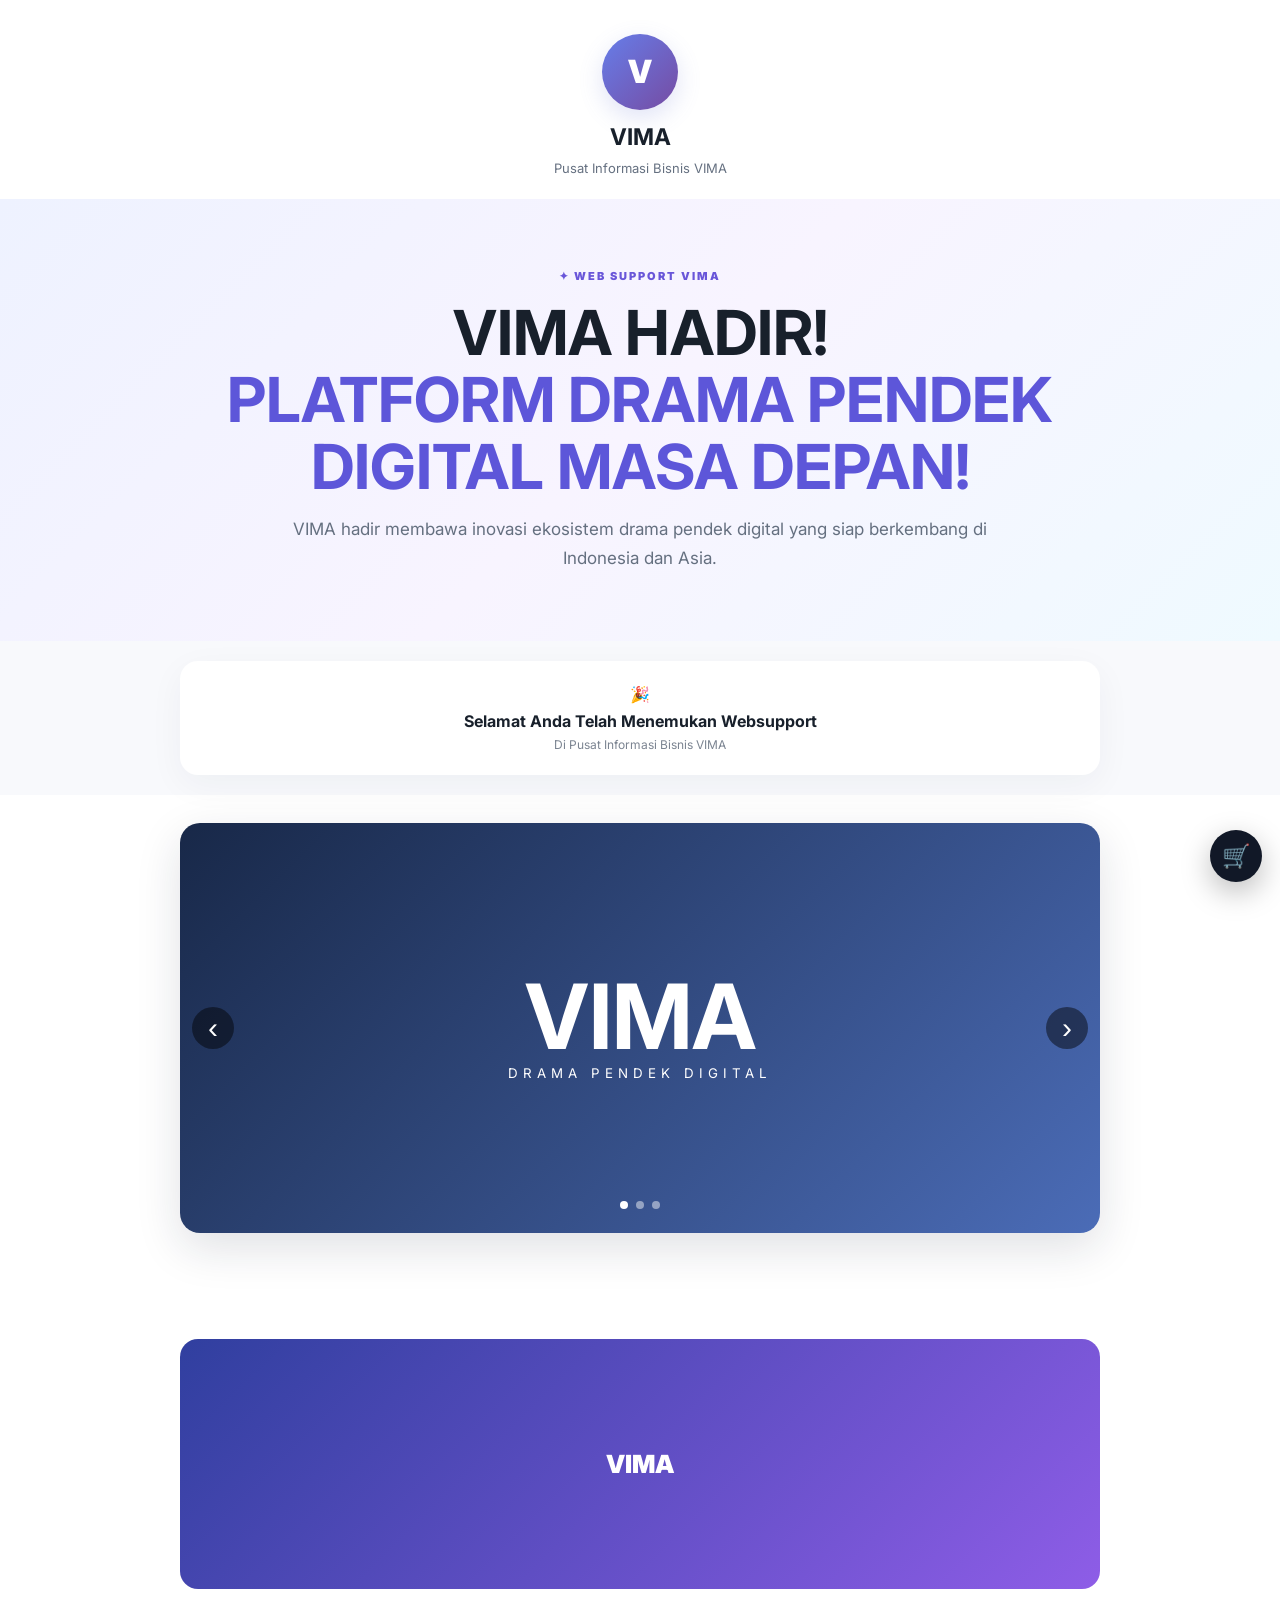
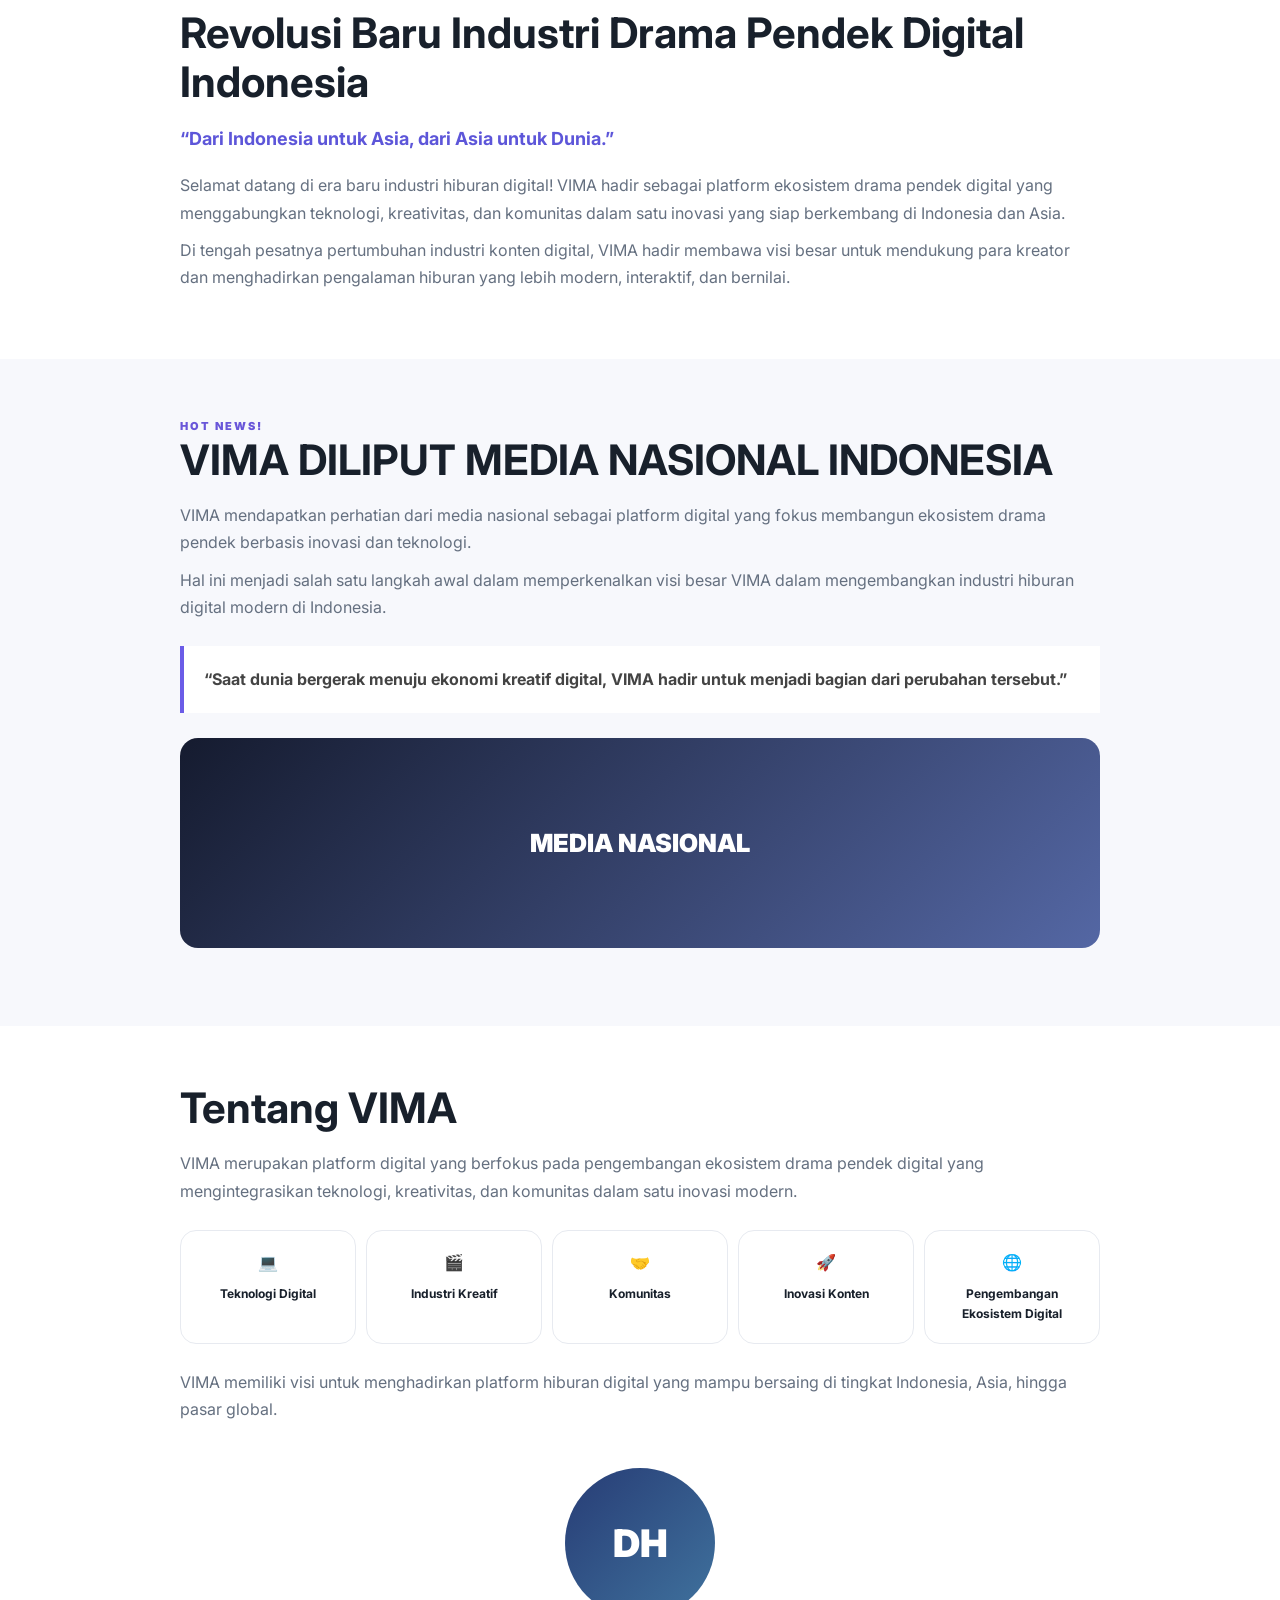
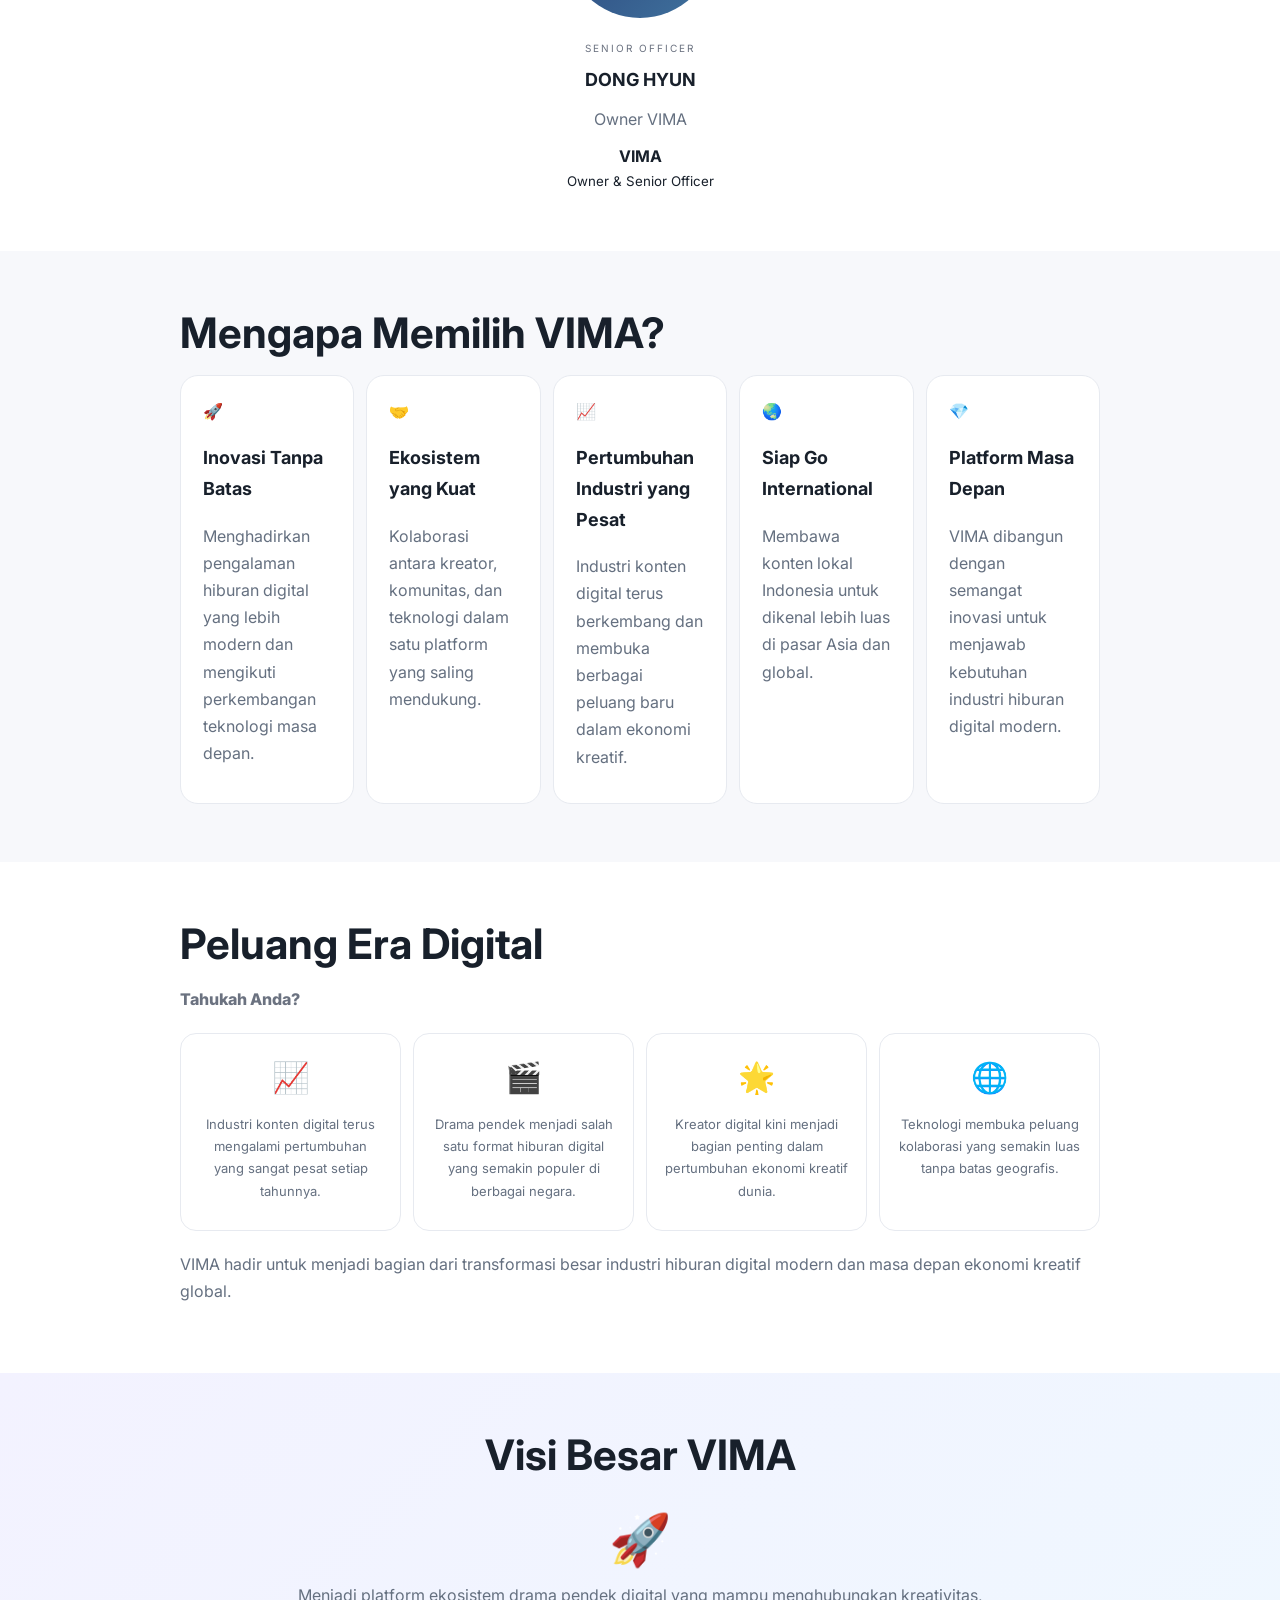
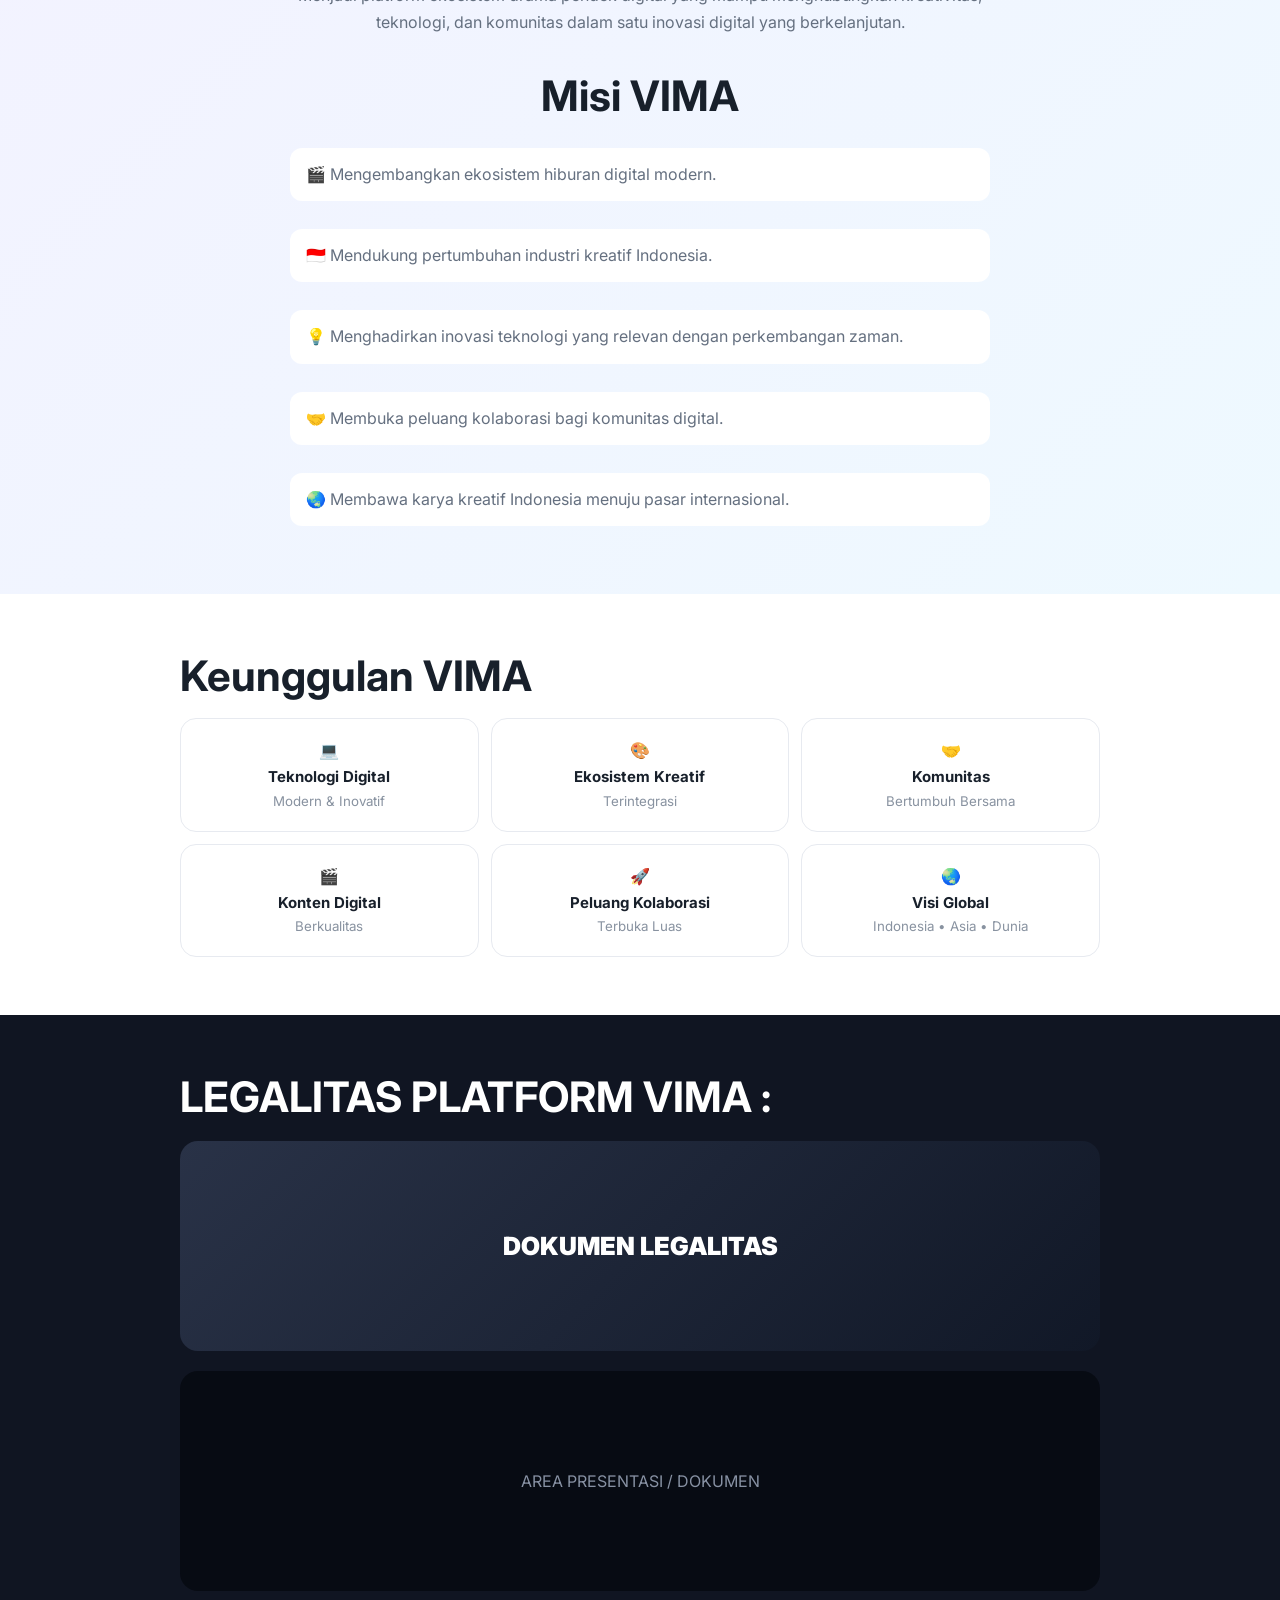
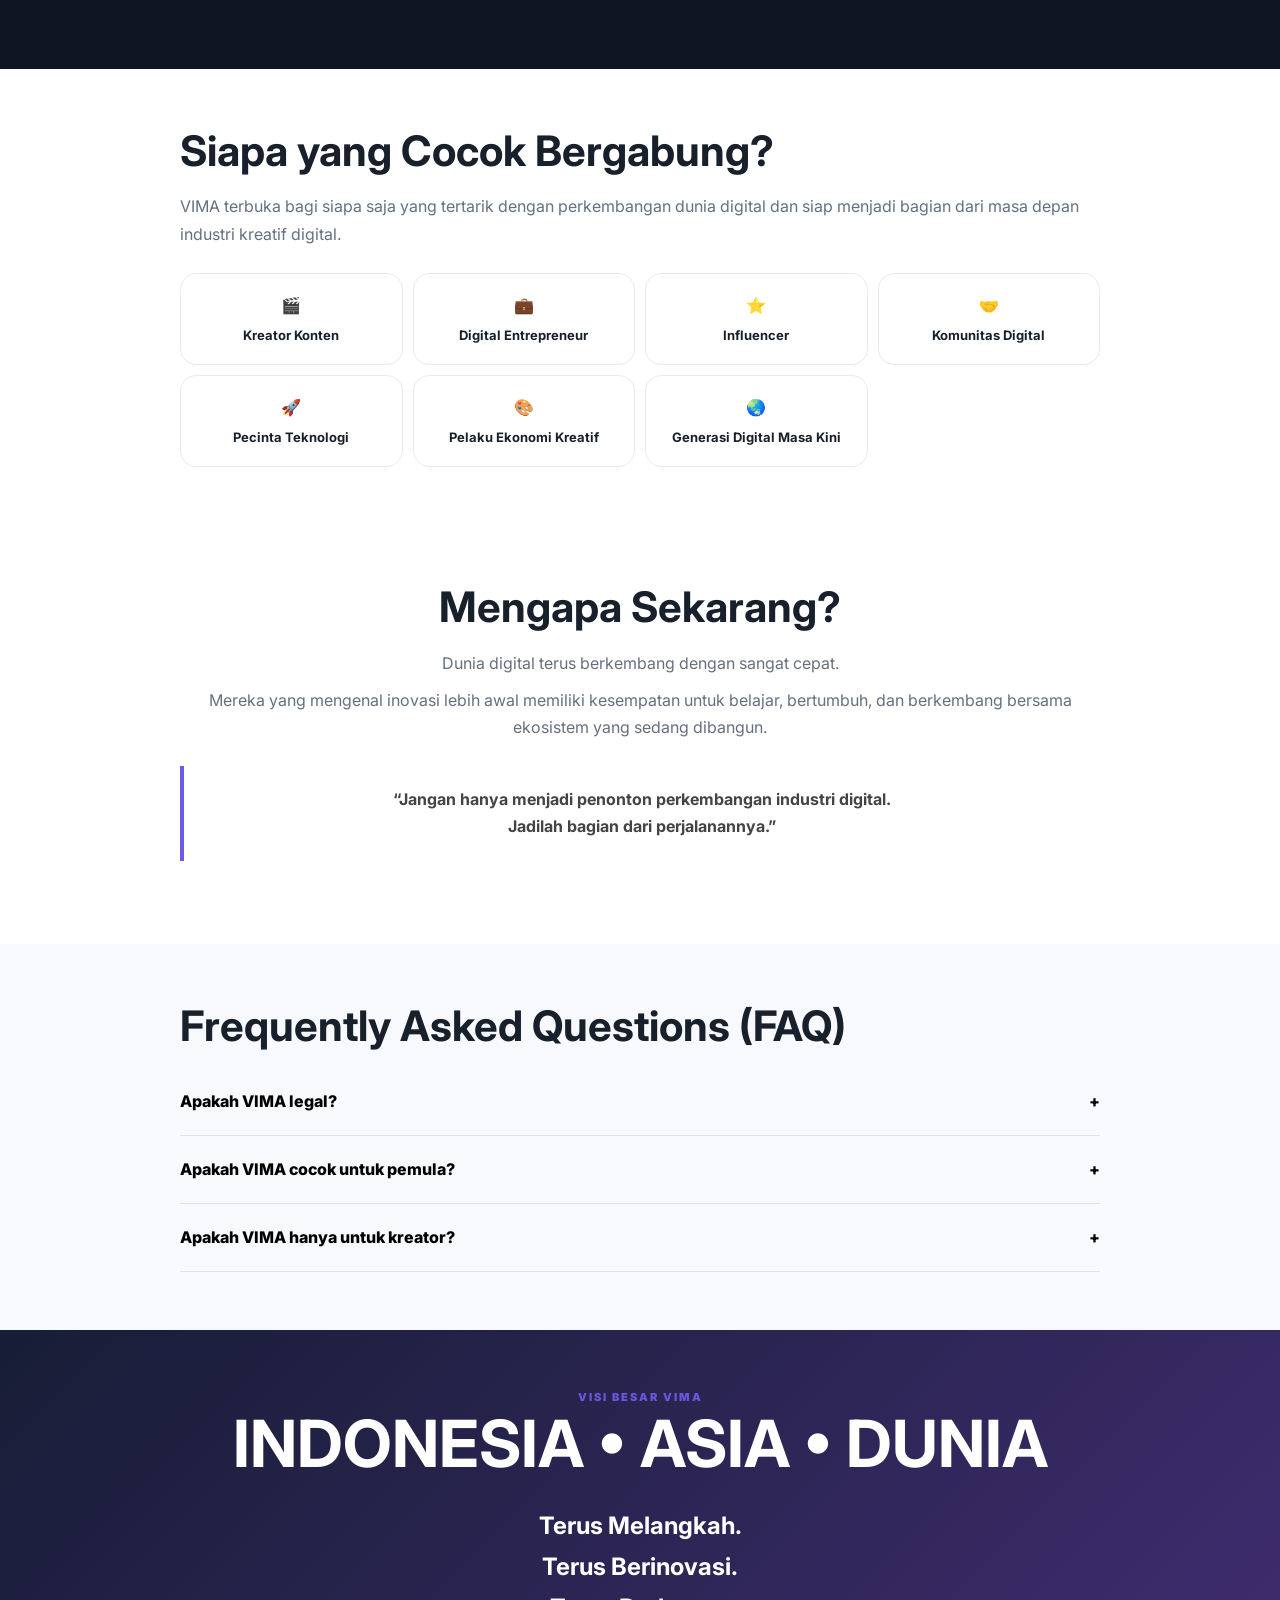
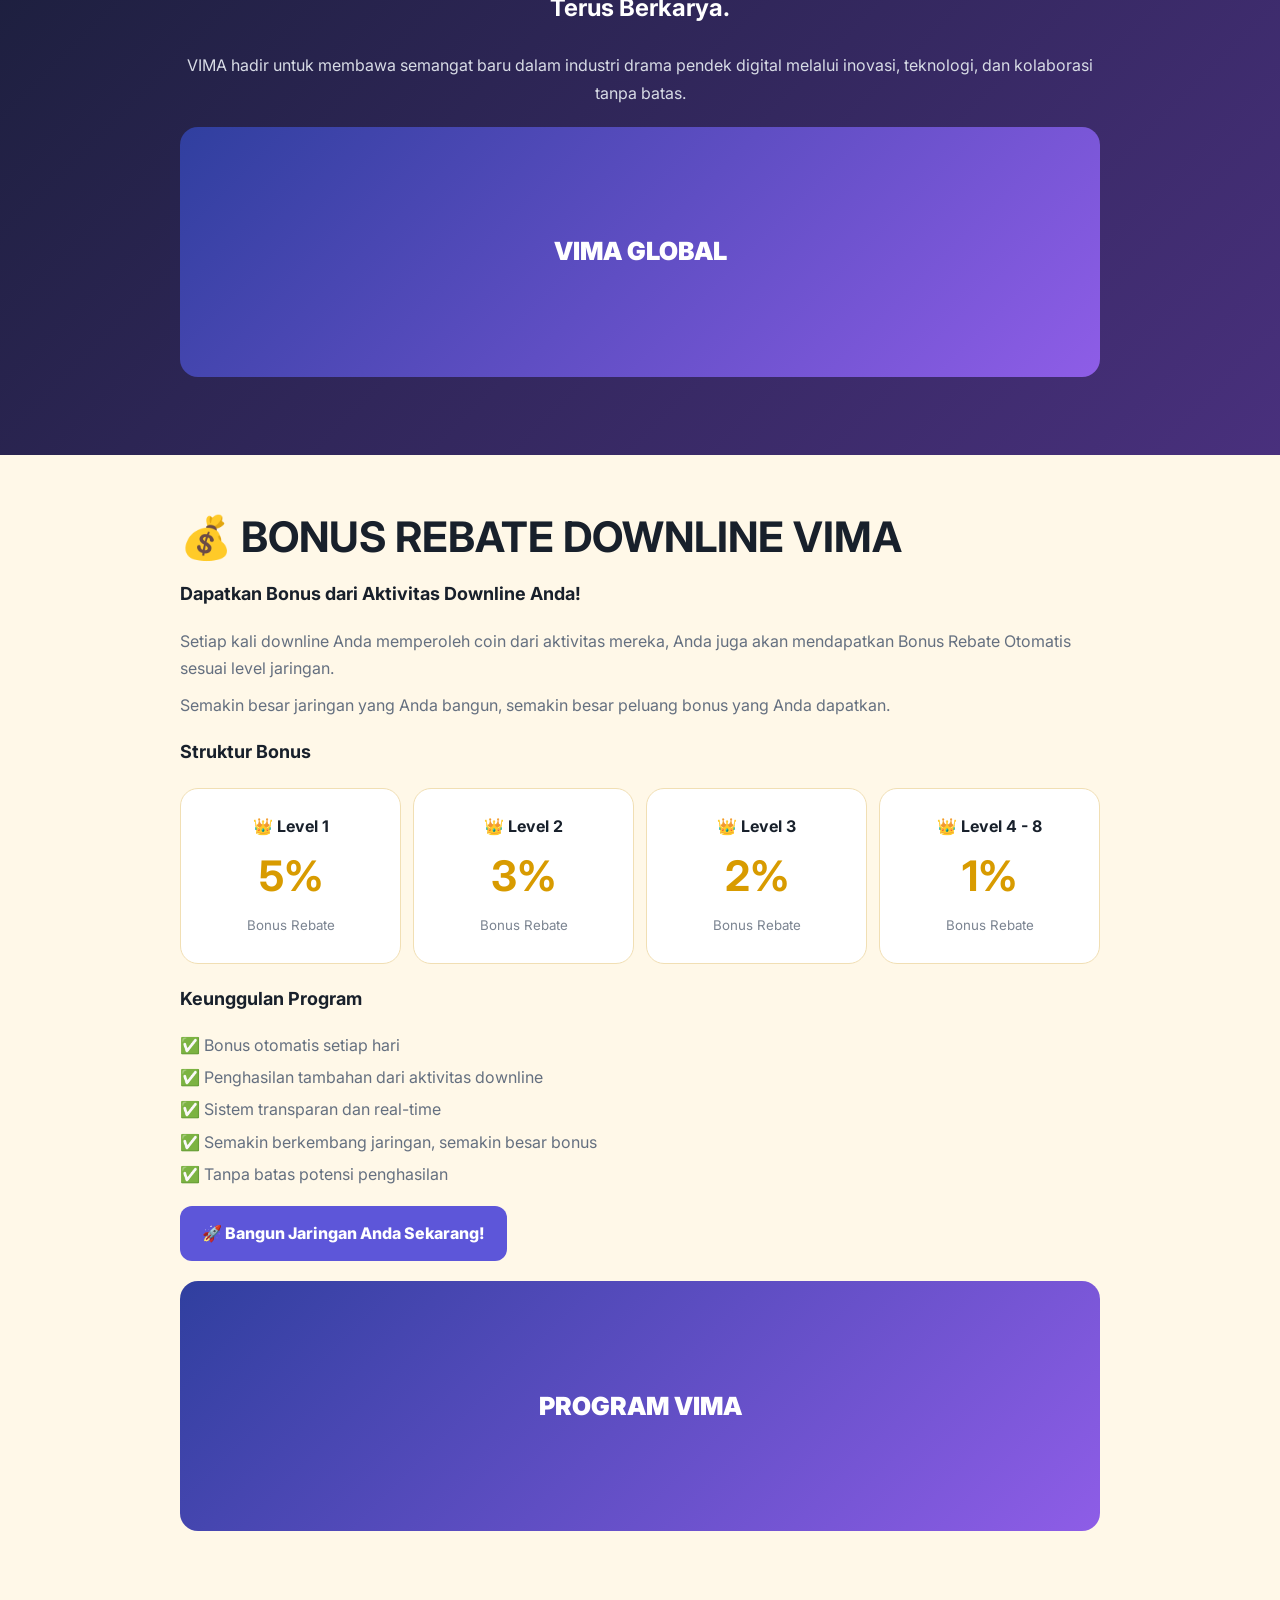
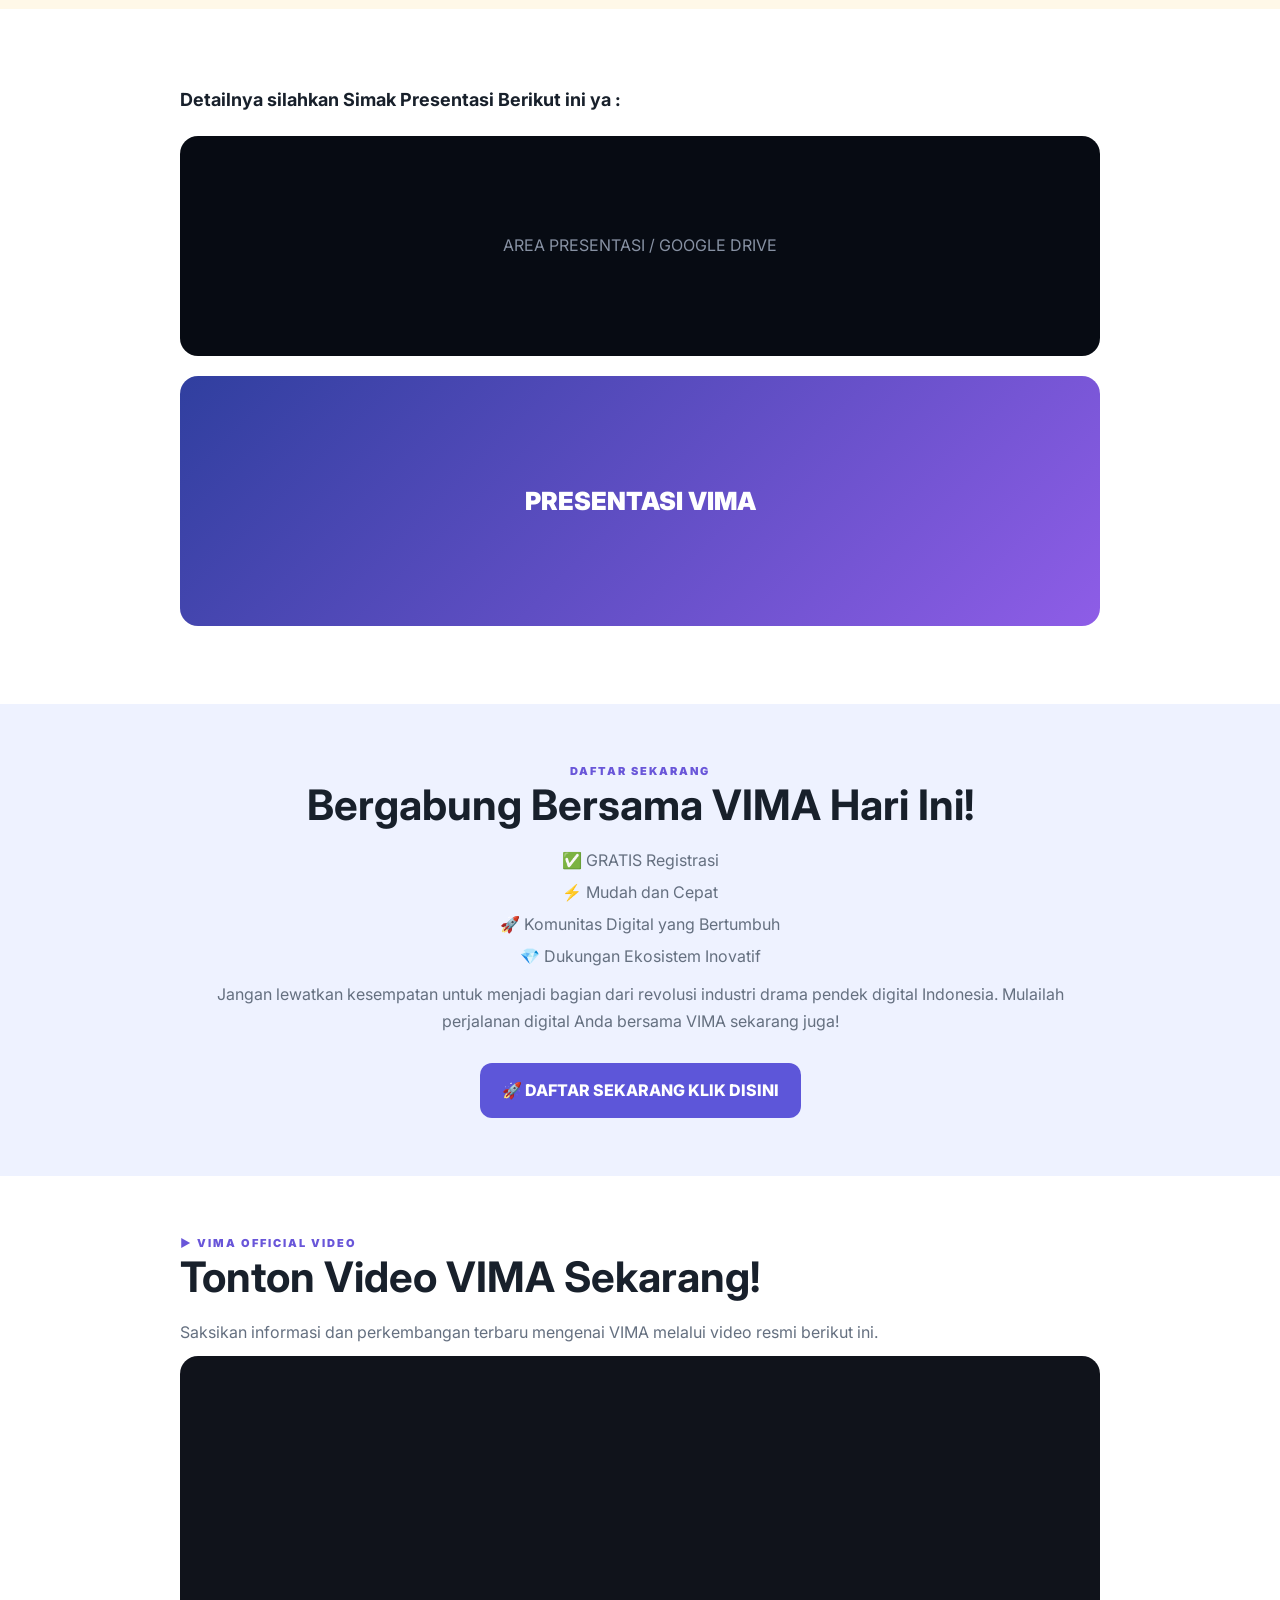
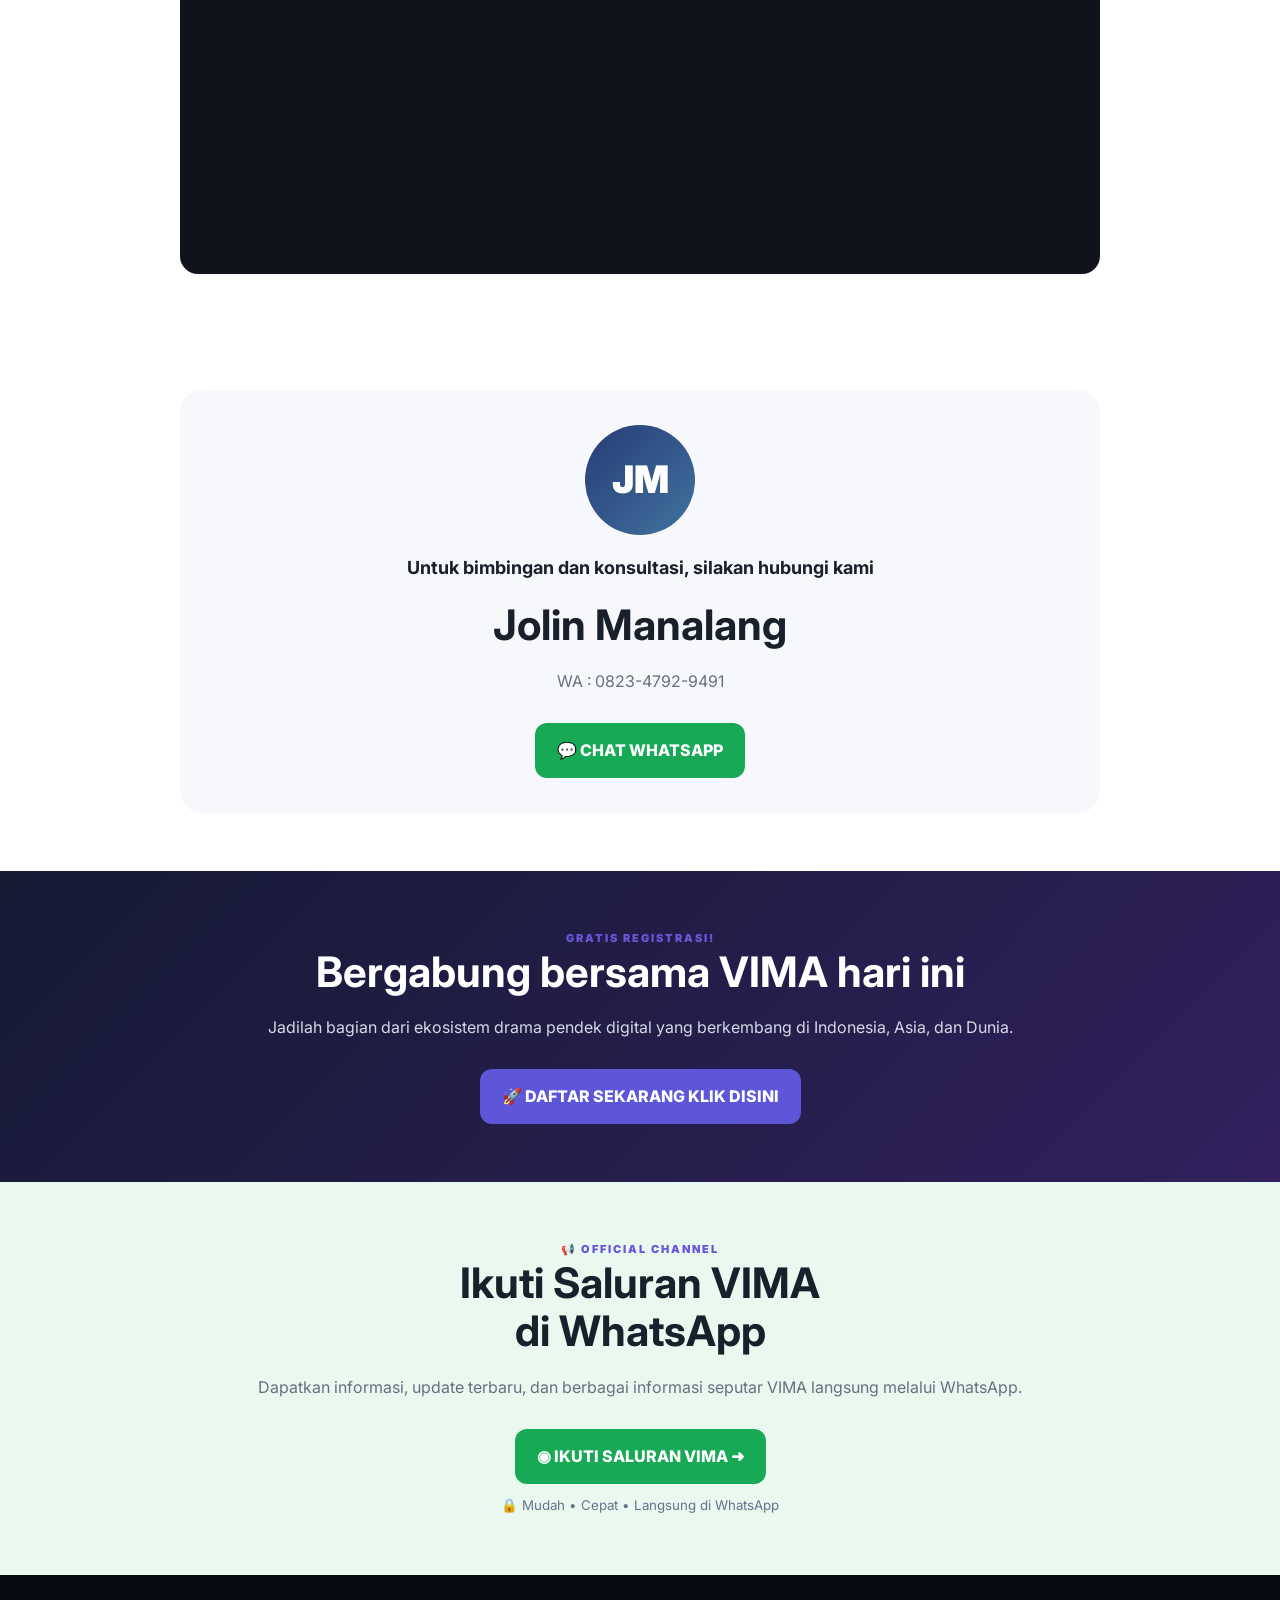
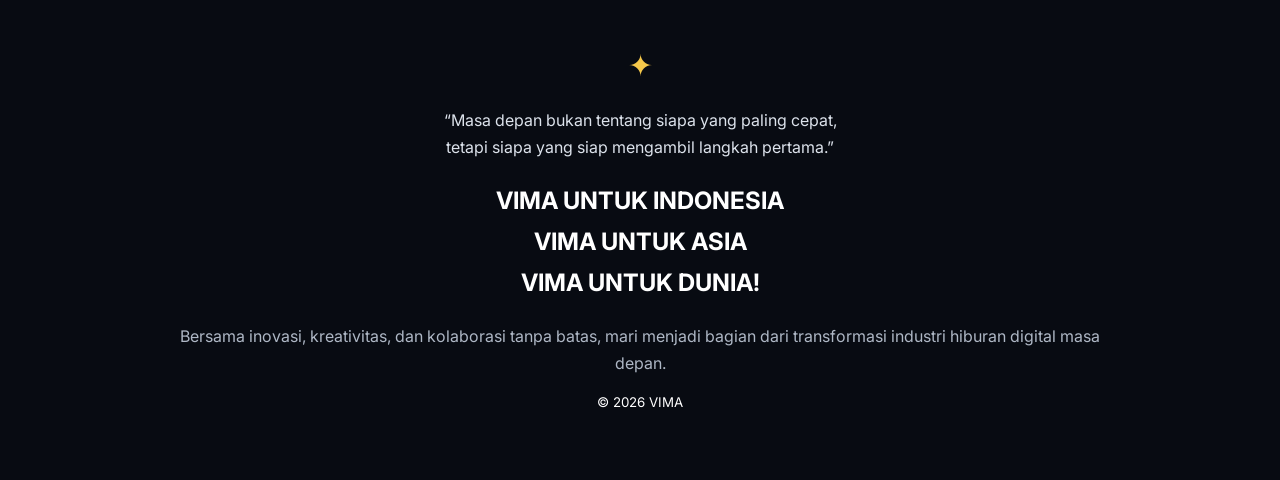
<file: index.html>
<!doctype html>
<html lang="id">
<head>
<meta charset="utf-8">
<meta name="viewport" content="width=device-width,initial-scale=1">
<meta name="theme-color" content="#111827">
<meta name="description" content="VIMA — Pusat Informasi Bisnis VIMA">
<title>VIMA — Pusat Informasi Bisnis VIMA</title>
<link rel="preconnect" href="https://fonts.googleapis.com">
<link rel="preconnect" href="https://fonts.gstatic.com" crossorigin>
<link href="https://fonts.googleapis.com/css2?family=Inter:wght@400;500;600;700;800;900&display=swap" rel="stylesheet">
<link rel="stylesheet" href="style.css">
</head>
<body>

<header class="profile">
  <div class="avatar">V</div>
  <h1>VIMA</h1>
  <p>Pusat Informasi Bisnis VIMA</p>
</header>

<section class="hero">
  <div class="container">
    <div class="hero-badge">✦ WEB SUPPORT VIMA</div>
    <h2>VIMA HADIR!<br><span>PLATFORM DRAMA PENDEK DIGITAL MASA DEPAN!</span></h2>
    <p>VIMA hadir membawa inovasi ekosistem drama pendek digital yang siap berkembang di Indonesia dan Asia.</p>
  </div>
</section>

<section class="welcome">
 <div class="container"><div class="welcome-card">🎉 <strong>Selamat Anda Telah Menemukan Websupport</strong><span>Di Pusat Informasi Bisnis VIMA</span></div></div>
</section>

<section class="container slider-wrap">
  <div class="slider" id="slider">
    <div class="slide active"><div class="visual v1"><b>VIMA</b><small>DRAMA PENDEK DIGITAL</small></div></div>
    <div class="slide"><div class="visual v2"><b>INDONESIA</b><small>ASIA • DUNIA</small></div></div>
    <div class="slide"><div class="visual v3"><b>INOVASI</b><small>TEKNOLOGI • KREATIVITAS</small></div></div>
    <button class="arr left" data-prev>‹</button><button class="arr right" data-next>›</button>
    <div class="dots" id="dots"></div>
  </div>
</section>

<main>
<section class="section intro">
 <div class="container">
  <div class="image-placeholder wide">VIMA</div>
  <h2>Revolusi Baru Industri Drama Pendek Digital Indonesia</h2>
  <h3>“Dari Indonesia untuk Asia, dari Asia untuk Dunia.”</h3>
  <p>Selamat datang di era baru industri hiburan digital! VIMA hadir sebagai platform ekosistem drama pendek digital yang menggabungkan teknologi, kreativitas, dan komunitas dalam satu inovasi yang siap berkembang di Indonesia dan Asia.</p>
  <p>Di tengah pesatnya pertumbuhan industri konten digital, VIMA hadir membawa visi besar untuk mendukung para kreator dan menghadirkan pengalaman hiburan yang lebih modern, interaktif, dan bernilai.</p>
 </div>
</section>

<section class="section hot">
 <div class="container">
  <div class="label">HOT NEWS!</div><h2>VIMA DILIPUT MEDIA NASIONAL INDONESIA</h2>
  <p>VIMA mendapatkan perhatian dari media nasional sebagai platform digital yang fokus membangun ekosistem drama pendek berbasis inovasi dan teknologi.</p>
  <p>Hal ini menjadi salah satu langkah awal dalam memperkenalkan visi besar VIMA dalam mengembangkan industri hiburan digital modern di Indonesia.</p>
  <blockquote>“Saat dunia bergerak menuju ekonomi kreatif digital, VIMA hadir untuk menjadi bagian dari perubahan tersebut.”</blockquote>
  <div class="image-placeholder media">MEDIA NASIONAL</div>
 </div>
</section>

<section class="section">
 <div class="container">
  <h2>Tentang VIMA</h2>
  <p>VIMA merupakan platform digital yang berfokus pada pengembangan ekosistem drama pendek digital yang mengintegrasikan teknologi, kreativitas, dan komunitas dalam satu inovasi modern.</p>
  <div class="icon-list">
   <div>💻<b>Teknologi Digital</b></div><div>🎬<b>Industri Kreatif</b></div><div>🤝<b>Komunitas</b></div><div>🚀<b>Inovasi Konten</b></div><div>🌐<b>Pengembangan Ekosistem Digital</b></div>
  </div>
  <p>VIMA memiliki visi untuk menghadirkan platform hiburan digital yang mampu bersaing di tingkat Indonesia, Asia, hingga pasar global.</p>
  <div class="officer">
    <div class="portrait">DH</div><span>SENIOR OFFICER</span><h3>DONG HYUN</h3><p>Owner VIMA</p><strong>VIMA</strong><small>Owner &amp; Senior Officer</small>
  </div>
 </div>
</section>

<section class="section soft">
 <div class="container">
  <h2>Mengapa Memilih VIMA?</h2>
  <div class="why">
   <article>🚀<h3>Inovasi Tanpa Batas</h3><p>Menghadirkan pengalaman hiburan digital yang lebih modern dan mengikuti perkembangan teknologi masa depan.</p></article>
   <article>🤝<h3>Ekosistem yang Kuat</h3><p>Kolaborasi antara kreator, komunitas, dan teknologi dalam satu platform yang saling mendukung.</p></article>
   <article>📈<h3>Pertumbuhan Industri yang Pesat</h3><p>Industri konten digital terus berkembang dan membuka berbagai peluang baru dalam ekonomi kreatif.</p></article>
   <article>🌏<h3>Siap Go International</h3><p>Membawa konten lokal Indonesia untuk dikenal lebih luas di pasar Asia dan global.</p></article>
   <article>💎<h3>Platform Masa Depan</h3><p>VIMA dibangun dengan semangat inovasi untuk menjawab kebutuhan industri hiburan digital modern.</p></article>
  </div>
 </div>
</section>

<section class="section">
 <div class="container">
  <h2>Peluang Era Digital</h2><div class="subtitle">Tahukah Anda?</div>
  <div class="facts">
   <div>📈<p>Industri konten digital terus mengalami pertumbuhan yang sangat pesat setiap tahunnya.</p></div>
   <div>🎬<p>Drama pendek menjadi salah satu format hiburan digital yang semakin populer di berbagai negara.</p></div>
   <div>🌟<p>Kreator digital kini menjadi bagian penting dalam pertumbuhan ekonomi kreatif dunia.</p></div>
   <div>🌐<p>Teknologi membuka peluang kolaborasi yang semakin luas tanpa batas geografis.</p></div>
  </div>
  <p>VIMA hadir untuk menjadi bagian dari transformasi besar industri hiburan digital modern dan masa depan ekonomi kreatif global.</p>
 </div>
</section>

<section class="section vision">
 <div class="container">
  <h2>Visi Besar VIMA</h2><div class="big-icon">🚀</div>
  <p class="center-text">Menjadi platform ekosistem drama pendek digital yang mampu menghubungkan kreativitas, teknologi, dan komunitas dalam satu inovasi digital yang berkelanjutan.</p>
  <h2>Misi VIMA</h2>
  <div class="missions"><p>🎬 Mengembangkan ekosistem hiburan digital modern.</p><p>🇮🇩 Mendukung pertumbuhan industri kreatif Indonesia.</p><p>💡 Menghadirkan inovasi teknologi yang relevan dengan perkembangan zaman.</p><p>🤝 Membuka peluang kolaborasi bagi komunitas digital.</p><p>🌏 Membawa karya kreatif Indonesia menuju pasar internasional.</p></div>
 </div>
</section>

<section class="section">
 <div class="container"><h2>Keunggulan VIMA</h2>
  <div class="adv"><div>💻<b>Teknologi Digital</b><small>Modern &amp; Inovatif</small></div><div>🎨<b>Ekosistem Kreatif</b><small>Terintegrasi</small></div><div>🤝<b>Komunitas</b><small>Bertumbuh Bersama</small></div><div>🎬<b>Konten Digital</b><small>Berkualitas</small></div><div>🚀<b>Peluang Kolaborasi</b><small>Terbuka Luas</small></div><div>🌏<b>Visi Global</b><small>Indonesia • Asia • Dunia</small></div></div>
 </div>
</section>

<section class="section legal">
 <div class="container"><h2>LEGALITAS PLATFORM VIMA :</h2><div class="image-placeholder legal-doc">DOKUMEN LEGALITAS</div><div class="embed">AREA PRESENTASI / DOKUMEN</div></div>
</section>

<section class="section">
 <div class="container"><h2>Siapa yang Cocok Bergabung?</h2><p>VIMA terbuka bagi siapa saja yang tertarik dengan perkembangan dunia digital dan siap menjadi bagian dari masa depan industri kreatif digital.</p>
  <div class="people"><span>🎬<b>Kreator Konten</b></span><span>💼<b>Digital Entrepreneur</b></span><span>⭐<b>Influencer</b></span><span>🤝<b>Komunitas Digital</b></span><span>🚀<b>Pecinta Teknologi</b></span><span>🎨<b>Pelaku Ekonomi Kreatif</b></span><span>🌏<b>Generasi Digital Masa Kini</b></span></div>
 </div>
</section>

<section class="section now"><div class="container"><h2>Mengapa Sekarang?</h2><p>Dunia digital terus berkembang dengan sangat cepat.</p><p>Mereka yang mengenal inovasi lebih awal memiliki kesempatan untuk belajar, bertumbuh, dan berkembang bersama ekosistem yang sedang dibangun.</p><blockquote>“Jangan hanya menjadi penonton perkembangan industri digital.<br>Jadilah bagian dari perjalanannya.”</blockquote></div></section>

<section class="section faq"><div class="container"><h2>Frequently Asked Questions (FAQ)</h2>
 <div class="faq-item"><button>Apakah VIMA legal?<span>+</span></button><div>Silakan merujuk pada informasi resmi yang disediakan oleh VIMA melalui website dan kanal komunikasi resminya untuk mengetahui informasi terbaru mengenai legalitas dan operasional perusahaan.</div></div>
 <div class="faq-item"><button>Apakah VIMA cocok untuk pemula?<span>+</span></button><div>Ya. VIMA dapat menjadi sarana untuk mengenal perkembangan industri hiburan digital dan ekonomi kreatif modern.</div></div>
 <div class="faq-item"><button>Apakah VIMA hanya untuk kreator?<span>+</span></button><div>Tidak. VIMA terbuka untuk berbagai kalangan yang memiliki minat terhadap perkembangan dunia digital, baik kreator konten, entrepreneur, komunitas digital, maupun pecinta teknologi.</div></div>
 </div></section>

<section class="section final-vision"><div class="container"><div class="label">VISI BESAR VIMA</div><h2>INDONESIA • ASIA • DUNIA</h2><h3>Terus Melangkah.<br>Terus Berinovasi.<br>Terus Berkarya.</h3><p>VIMA hadir untuk membawa semangat baru dalam industri drama pendek digital melalui inovasi, teknologi, dan kolaborasi tanpa batas.</p><div class="image-placeholder wide">VIMA GLOBAL</div></div></section>

<section class="section bonus"><div class="container"><h2>💰 BONUS REBATE DOWNLINE VIMA</h2><h3>Dapatkan Bonus dari Aktivitas Downline Anda!</h3><p>Setiap kali downline Anda memperoleh coin dari aktivitas mereka, Anda juga akan mendapatkan Bonus Rebate Otomatis sesuai level jaringan.</p><p>Semakin besar jaringan yang Anda bangun, semakin besar peluang bonus yang Anda dapatkan.</p>
 <h3>Struktur Bonus</h3><div class="bonus-grid"><div>👑 <b>Level 1</b><strong>5%</strong><small>Bonus Rebate</small></div><div>👑 <b>Level 2</b><strong>3%</strong><small>Bonus Rebate</small></div><div>👑 <b>Level 3</b><strong>2%</strong><small>Bonus Rebate</small></div><div>👑 <b>Level 4 - 8</b><strong>1%</strong><small>Bonus Rebate</small></div></div>
 <h3>Keunggulan Program</h3><div class="checks"><p>✅ Bonus otomatis setiap hari</p><p>✅ Penghasilan tambahan dari aktivitas downline</p><p>✅ Sistem transparan dan real-time</p><p>✅ Semakin berkembang jaringan, semakin besar bonus</p><p>✅ Tanpa batas potensi penghasilan</p></div>
 <a class="cta-btn" href="https://vima.now" target="_blank">🚀 Bangun Jaringan Anda Sekarang!</a><div class="image-placeholder wide">PROGRAM VIMA</div>
 </div></section>

<section class="section presentation"><div class="container"><h3>Detailnya silahkan Simak Presentasi Berikut ini ya :</h3><div class="embed">AREA PRESENTASI / GOOGLE DRIVE</div><div class="image-placeholder wide">PRESENTASI VIMA</div></div></section>

<section class="section register"><div class="container"><div class="label">DAFTAR SEKARANG</div><h2>Bergabung Bersama VIMA Hari Ini!</h2><div class="checks"><p>✅ GRATIS Registrasi</p><p>⚡ Mudah dan Cepat</p><p>🚀 Komunitas Digital yang Bertumbuh</p><p>💎 Dukungan Ekosistem Inovatif</p></div><p>Jangan lewatkan kesempatan untuk menjadi bagian dari revolusi industri drama pendek digital Indonesia. Mulailah perjalanan digital Anda bersama VIMA sekarang juga!</p><a class="cta-btn" href="https://vima.now" target="_blank">🚀 DAFTAR SEKARANG KLIK DISINI</a></div></section>

<section class="section video"><div class="container"><div class="label">▶ VIMA OFFICIAL VIDEO</div><h2>Tonton Video VIMA Sekarang!</h2><p>Saksikan informasi dan perkembangan terbaru mengenai VIMA melalui video resmi berikut ini.</p><div class="video-box"><iframe src="https://www.youtube.com/embed?listType=search&list=VIMA%20Official" title="VIMA Official Video" allowfullscreen></iframe></div></div></section>

<section class="section contact"><div class="container contact-card"><div class="portrait">JM</div><h3>Untuk bimbingan dan konsultasi, silakan hubungi kami</h3><h2>Jolin Manalang</h2><p>WA : 0823-4792-9491</p><a class="wa" href="https://wa.me/6282347929491" target="_blank">💬 CHAT WHATSAPP</a></div></section>

<section class="section register-bottom"><div class="container"><div class="label">GRATIS REGISTRASI!</div><h2>Bergabung bersama VIMA hari ini</h2><p>Jadilah bagian dari ekosistem drama pendek digital yang berkembang di Indonesia, Asia, dan Dunia.</p><a class="cta-btn" href="https://vima.now" target="_blank">🚀 DAFTAR SEKARANG KLIK DISINI</a></div></section>

<section class="section channel"><div class="container"><div class="label">📢 OFFICIAL CHANNEL</div><h2>Ikuti Saluran VIMA<br>di WhatsApp</h2><p>Dapatkan informasi, update terbaru, dan berbagai informasi seputar VIMA langsung melalui WhatsApp.</p><a class="wa" href="https://whatsapp.com" target="_blank">◉ IKUTI SALURAN VIMA ➜</a><small>🔒 Mudah • Cepat • Langsung di WhatsApp</small></div></section>

<footer><div class="container"><div class="star">✦</div><blockquote>“Masa depan bukan tentang siapa yang paling cepat,<br>tetapi siapa yang siap mengambil langkah pertama.”</blockquote><h2>VIMA UNTUK INDONESIA<br>VIMA UNTUK ASIA<br>VIMA UNTUK DUNIA!</h2><p>Bersama inovasi, kreativitas, dan kolaborasi tanpa batas, mari menjadi bagian dari transformasi industri hiburan digital masa depan.</p><small>© <span id="year"></span> VIMA</small></div></footer>

<button class="floating-cart" id="cart">🛒</button>
<div class="cart-panel" id="cartPanel">
 <div class="cart-head"><b>Shopping Cart</b><button id="closeCart">×</button></div>
 <div class="cart-step active" data-step="1"><p>Keranjang Anda</p><button class="next">Next</button></div>
 <div class="cart-step" data-step="2"><h3>Your Info</h3><select><option>Provinsi</option></select><select><option>Kota / Kabupaten</option></select><select><option>Kecamatan</option></select><input placeholder="Enter yourname..."><textarea placeholder="Full Address"></textarea><div><button class="back">Back</button><button class="next">Next</button></div></div>
 <div class="cart-step" data-step="3"><h3>Payment</h3><p>Pilih metode pembayaran pada sistem resmi.</p><button class="back">Back</button><button class="checkout">Checkout</button></div>
</div>
<script src="script.js"></script>
</body>
</html>
</file>
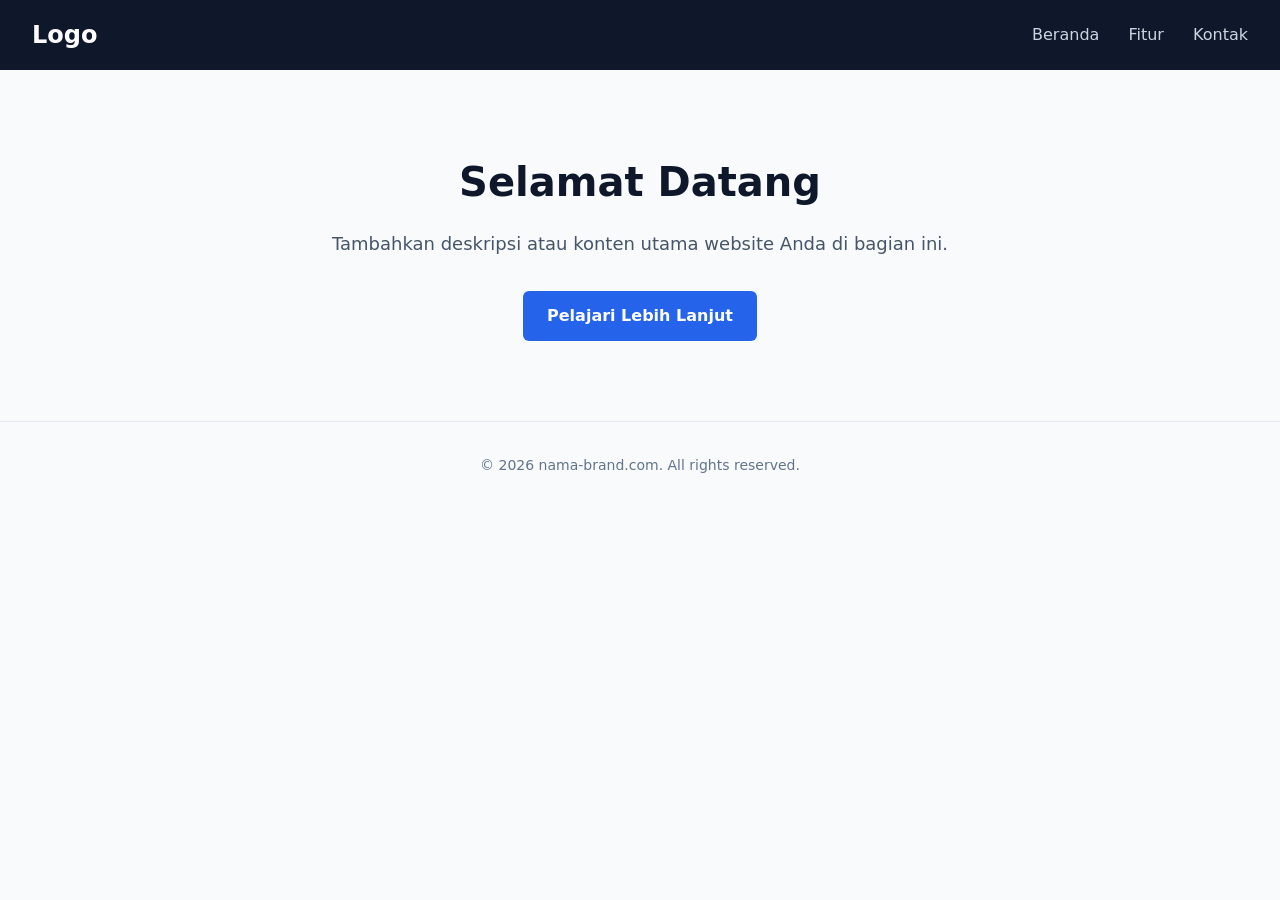
<file: ron2.0.html>
<!DOCTYPE html>
<html lang="id">
<head>
    <meta charset="UTF-8">
    <meta name="viewport" content="width=device-width, initial-scale=1.0">
    <title>Halaman Utama</title>
    <style>
        * {
            box-sizing: border-box;
            margin: 0;
            padding: 0;
        }
        body {
            font-family: system-ui, -apple-system, BlinkMacSystemFont, 'Segoe UI', Roboto, sans-serif;
            line-height: 1.6;
            color: #1e293b;
            background-color: #f8fafc;
        }
        header {
            background-color: #0f172a;
            color: #ffffff;
            padding: 1rem 2rem;
            display: flex;
            justify-content: space-between;
            align-items: center;
        }
        nav a {
            color: #cbd5e1;
            text-decoration: none;
            margin-left: 1.5rem;
            transition: color 0.2s;
        }
        nav a:hover {
            color: #ffffff;
        }
        .hero {
            max-width: 800px;
            margin: 5rem auto;
            padding: 0 1.5rem;
            text-align: center;
        }
        .hero h1 {
            font-size: 2.5rem;
            margin-bottom: 1rem;
            color: #0f172a;
        }
        .hero p {
            font-size: 1.125rem;
            color: #475569;
            margin-bottom: 2rem;
        }
        .btn {
            display: inline-block;
            background-color: #2563eb;
            color: #ffffff;
            padding: 0.75rem 1.5rem;
            border-radius: 0.375rem;
            text-decoration: none;
            font-weight: 600;
            transition: background-color 0.2s;
        }
        .btn:hover {
            background-color: #1d4ed8;
        }
        footer {
            text-align: center;
            padding: 2rem;
            color: #64748b;
            font-size: 0.875rem;
            margin-top: 4rem;
            border-top: 1px solid #e2e8f0;
        }
    </style>
</head>
<body>
    <header>
        <h2>Logo</h2>
        <nav>
            <a href="#beranda">Beranda</a>
            <a href="#fitur">Fitur</a>
            <a href="#kontak">Kontak</a>
        </nav>
    </header>

    <main class="hero">
        <h1>Selamat Datang</h1>
        <p>Tambahkan deskripsi atau konten utama website Anda di bagian ini.</p>
        <a href="#" class="btn">Pelajari Lebih Lanjut</a>
    </main>

    <footer>
        <p>&copy; 2026 nama-brand.com. All rights reserved.</p>
    </footer>
</body>
</html>
</file>
<file: style.css>
*{box-sizing:border-box}html{scroll-behavior:smooth}body{margin:0;font-family:Inter,Arial,sans-serif;color:#18202b;background:#fff;line-height:1.7}p{color:#657080;margin:10px 0}a{text-decoration:none}.container{width:min(920px,calc(100% - 30px));margin:auto}.profile{text-align:center;padding:34px 15px 20px;background:#fff}.avatar{width:76px;height:76px;border-radius:50%;margin:auto;display:grid;place-items:center;font-size:32px;font-weight:900;color:#fff;background:linear-gradient(135deg,#667eea,#764ba2);box-shadow:0 8px 25px #6475d433}.profile h1{margin:8px 0 0;font-size:23px}.profile p{margin:0;font-size:13px}.hero{text-align:center;padding:68px 0;background:linear-gradient(135deg,#eef2ff,#f8f4ff 50%,#effaff)}.hero-badge,.label{font-size:11px;letter-spacing:2px;font-weight:900;color:#6956d9}.hero h2{font-size:clamp(34px,7vw,62px);line-height:1.08;margin:14px 0}.hero h2 span{color:#5d56d9}.hero p{max-width:700px;margin:auto;font-size:17px}.welcome{padding:20px 0;background:#f8f9fc}.welcome-card{text-align:center;padding:20px;border-radius:18px;background:#fff;box-shadow:0 10px 35px #1e293b0c}.welcome-card strong,.welcome-card span{display:block}.welcome-card span{font-size:12px;color:#7b8491}.slider-wrap{padding:28px 0}.slider{position:relative;overflow:hidden;border-radius:20px;box-shadow:0 15px 45px #18203322}.slide{display:none}.slide.active{display:block}.visual{height:410px;display:grid;place-content:center;text-align:center;color:#fff}.visual b{font-size:clamp(48px,9vw,90px);line-height:1}.visual small{letter-spacing:5px}.v1{background:linear-gradient(135deg,#182848,#4b6cb7)}.v2{background:linear-gradient(135deg,#ee0979,#ff6a00)}.v3{background:linear-gradient(135deg,#11998e,#38ef7d)}.arr{position:absolute;top:50%;transform:translateY(-50%);width:42px;height:42px;border:0;border-radius:50%;background:#0007;color:#fff;font-size:30px;cursor:pointer}.left{left:12px}.right{right:12px}.dots{position:absolute;bottom:12px;left:0;right:0;text-align:center}.dot{display:inline-block;width:8px;height:8px;border-radius:50%;background:#fff7;margin:4px}.dot.on{background:#fff}.section{padding:58px 0}.section h2{font-size:clamp(28px,5vw,42px);line-height:1.15;margin:0 0 18px}.section h3{font-size:18px}.intro h3{color:#5d56d9}.image-placeholder{border-radius:18px;min-height:210px;display:grid;place-items:center;color:#fff;font-size:25px;font-weight:900;background:linear-gradient(135deg,#303f9f,#8e5de7);margin:20px 0}.wide{min-height:250px}.media{background:linear-gradient(135deg,#151b2f,#5467a4)}.hot{background:#f7f8fc}.hot blockquote,.now blockquote{margin:25px 0;padding:20px;border-left:4px solid #6b5ce7;background:#fff;color:#444;font-weight:700}.icon-list{display:grid;grid-template-columns:repeat(5,1fr);gap:10px;margin:25px 0}.icon-list div,.facts div,.adv div,.people span{padding:18px;border:1px solid #e7eaf0;border-radius:16px;background:#fff;text-align:center}.icon-list b{display:block;font-size:12px;margin-top:8px}.officer{text-align:center;margin:45px auto 0;max-width:330px}.portrait{width:150px;height:150px;border-radius:50%;margin:0 auto 15px;display:grid;place-items:center;background:linear-gradient(135deg,#273c75,#40739e);color:#fff;font-size:38px;font-weight:900}.officer span{font-size:10px;letter-spacing:2px;color:#6b7280}.officer h3{margin:5px 0}.officer strong,.officer small{display:block}.soft{background:#f7f8fb}.why{display:grid;grid-template-columns:repeat(5,1fr);gap:12px}.why article{padding:22px;border-radius:18px;background:#fff;border:1px solid #e7eaf0}.facts{display:grid;grid-template-columns:repeat(4,1fr);gap:12px;margin:20px 0}.facts div{font-size:30px}.facts p{font-size:13px}.subtitle{font-weight:800;color:#6b7280}.vision{background:linear-gradient(135deg,#f3f2ff,#eef9ff);text-align:center}.big-icon{font-size:50px}.center-text{max-width:720px;margin:0 auto 35px}.missions{display:grid;gap:8px;max-width:700px;margin:auto;text-align:left}.missions p{background:#fff;padding:13px 16px;border-radius:12px}.adv{display:grid;grid-template-columns:repeat(3,1fr);gap:12px}.adv div{display:flex;flex-direction:column}.adv b{font-size:15px}.adv small{color:#8892a0}.legal{background:#101522;color:#fff}.legal p{color:#c3cad5}.legal h2{color:#fff}.legal-doc{background:linear-gradient(135deg,#293247,#111827)}.embed{min-height:220px;border-radius:18px;background:#070b13;color:#8791a3;display:grid;place-items:center;text-align:center;margin:20px 0}.people{display:grid;grid-template-columns:repeat(4,1fr);gap:10px;margin-top:25px}.people span{display:flex;flex-direction:column;gap:5px}.people b{font-size:13px}.now{text-align:center;background:#fff}.faq{background:#f8f9fc}.faq-item{border-bottom:1px solid #dfe3e9}.faq-item button{width:100%;border:0;background:none;padding:20px 0;text-align:left;font:inherit;font-weight:800;display:flex;justify-content:space-between;cursor:pointer}.faq-item div{max-height:0;overflow:hidden;color:#687384;transition:.3s}.faq-item.open div{max-height:200px;padding:0 0 20px}.final-vision{text-align:center;background:linear-gradient(135deg,#171d36,#49307d);color:#fff}.final-vision p{color:#d7dbe5}.final-vision h2{font-size:clamp(35px,8vw,65px)}.final-vision h3{font-size:24px}.bonus{background:#fff8e8}.bonus-grid{display:grid;grid-template-columns:repeat(4,1fr);gap:12px;margin:20px 0}.bonus-grid div{padding:24px;text-align:center;background:#fff;border-radius:18px;border:1px solid #f1dfb4}.bonus-grid strong{display:block;font-size:42px;color:#d89b00}.bonus-grid small{color:#7b8491}.checks{display:grid;gap:5px}.checks p{margin:0}.cta-btn,.wa{display:inline-flex;justify-content:center;align-items:center;padding:14px 22px;border-radius:12px;background:#5d56d9;color:#fff;font-weight:800;margin-top:18px}.register{text-align:center;background:#eef2ff}.video-box{aspect-ratio:16/9;border-radius:18px;overflow:hidden;background:#10131b}.video-box iframe{width:100%;height:100%;border:0}.contact{text-align:center}.contact-card{padding:35px;border-radius:22px;background:#f7f8fc}.contact-card .portrait{width:110px;height:110px}.wa{background:#18a957}.register-bottom{text-align:center;background:linear-gradient(135deg,#151a33,#31205d);color:#fff}.register-bottom p{color:#d5dae5}.channel{text-align:center;background:#eaf9f0}.channel small{display:block;color:#64748b;margin-top:10px}footer{text-align:center;padding:65px 0;background:#080b12;color:#fff}footer p{color:#aeb7c5}.star{font-size:30px;color:#f5c84b}footer blockquote{color:#dce2eb}.floating-cart{position:fixed;right:18px;bottom:18px;width:52px;height:52px;border:0;border-radius:50%;background:#111827;color:#fff;font-size:23px;box-shadow:0 10px 30px #0004;z-index:20;cursor:pointer}.cart-panel{position:fixed;z-index:30;right:18px;bottom:80px;width:min(380px,calc(100% - 36px));background:#fff;border-radius:18px;box-shadow:0 20px 60px #0003;display:none;overflow:hidden}.cart-panel.open{display:block}.cart-head{padding:16px;background:#111827;color:#fff;display:flex;justify-content:space-between}.cart-head button{border:0;background:none;color:#fff;font-size:24px}.cart-step{display:none;padding:20px}.cart-step.active{display:block}.cart-step input,.cart-step select,.cart-step textarea{width:100%;padding:11px;margin:5px 0;border:1px solid #ddd;border-radius:9px}.cart-step textarea{min-height:80px}.cart-step button{padding:10px 15px;border:0;border-radius:8px;background:#111827;color:#fff;margin:5px;cursor:pointer}.cart-step .back{background:#e5e7eb;color:#111827}@media(max-width:800px){.icon-list,.why{grid-template-columns:repeat(2,1fr)}.facts,.bonus-grid{grid-template-columns:repeat(2,1fr)}.people{grid-template-columns:repeat(2,1fr)}.adv{grid-template-columns:repeat(2,1fr)}}@media(max-width:560px){.section{padding:45px 0}.visual{height:270px}.icon-list,.why,.facts,.bonus-grid,.people,.adv{grid-template-columns:1fr}.hero{padding:50px 0}.hero h2{font-size:34px}.container{width:calc(100% - 24px)}}
</file>
